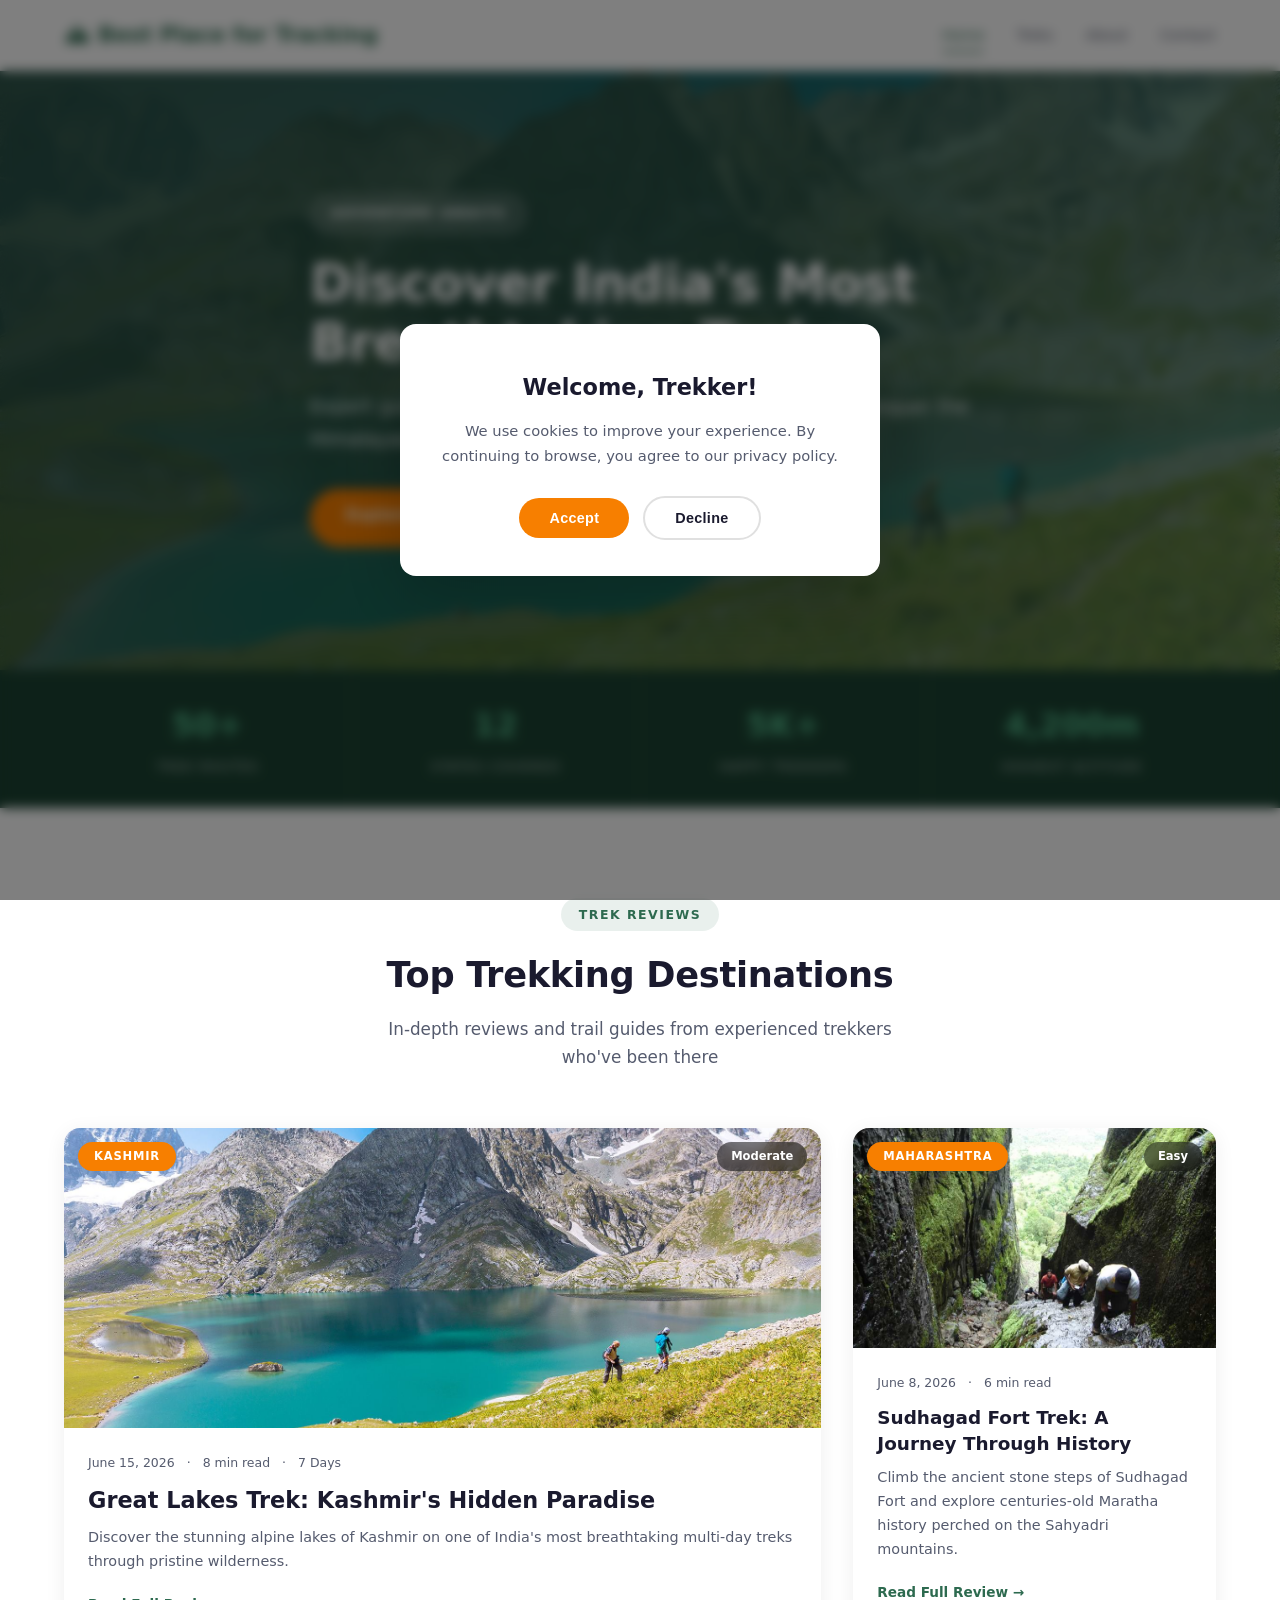
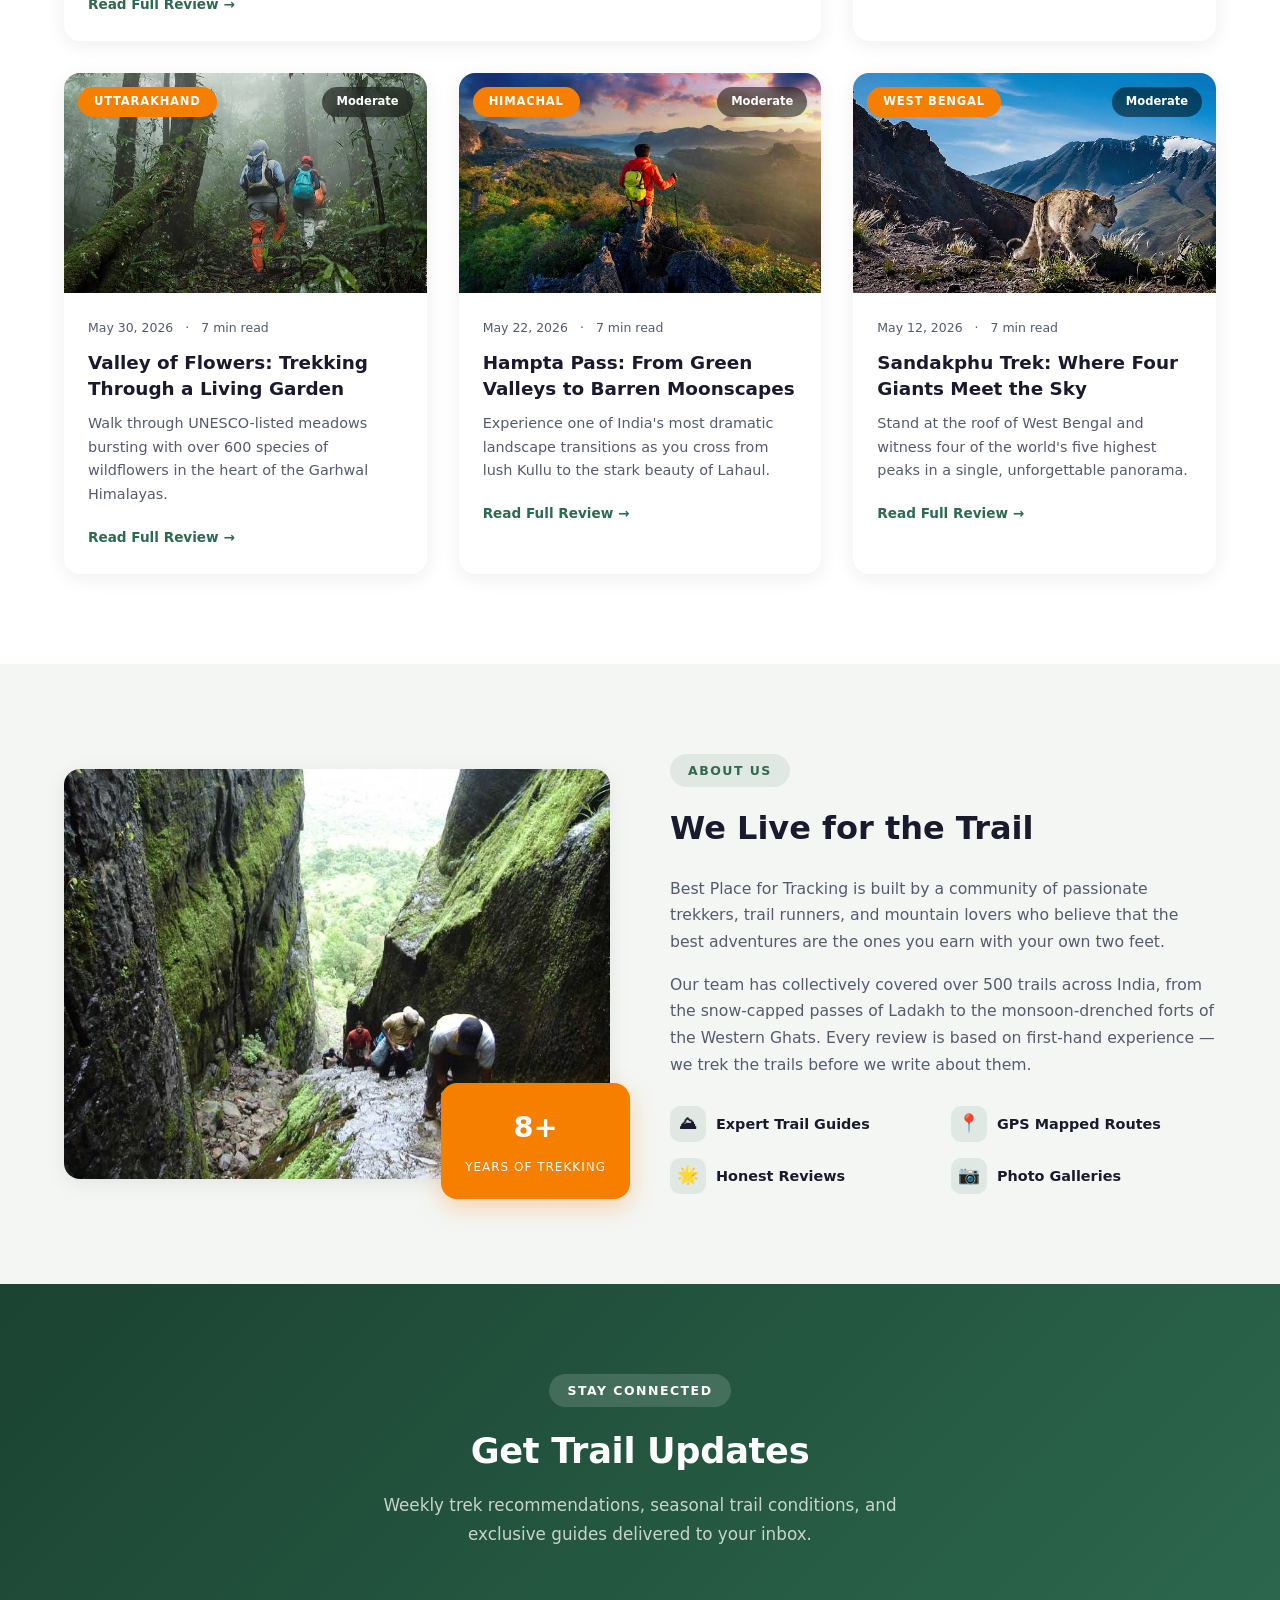
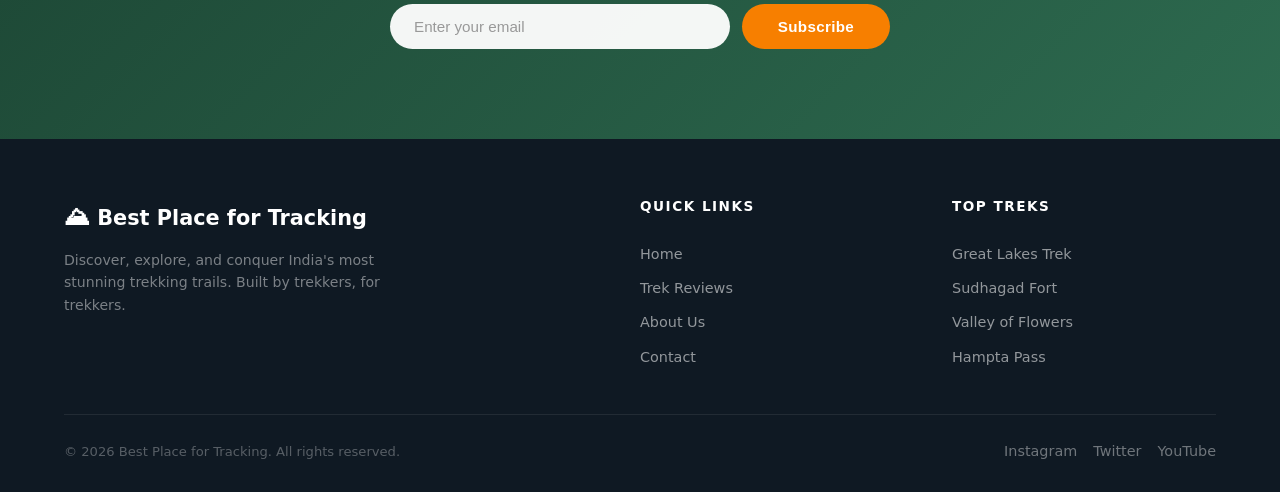
<file: index.html>
<!DOCTYPE html>
<html lang="en">
<head>
    <meta charset="UTF-8">
    <meta name="viewport" content="width=device-width, initial-scale=1.0">
    <title>Best Place for Tracking — Discover India's Greatest Treks</title>
    <link rel="stylesheet" href="tracking-style.css">
</head>
<body>

    <!-- Header -->
    <header class="site-header">
        <div class="container">
            <a href="tracking-index.html" class="logo">
                <span class="logo-icon">&#9968;</span> Best Place for Tracking
            </a>
            <nav class="main-nav" id="mainNav">
                <a href="tracking-index.html" class="active">Home</a>
                <a href="#blogs">Treks</a>
                <a href="#about">About</a>
                <a href="#contact">Contact</a>
            </nav>
            <button class="menu-toggle" id="menuToggle" aria-label="Toggle menu">
                <span></span><span></span><span></span>
            </button>
        </div>
    </header>

    <!-- Hero -->
    <section class="hero">
        <div class="hero-overlay"></div>
        <div class="container hero-content">
            <span class="hero-badge">Adventure Awaits</span>
            <h1>Discover India's Most<br>Breathtaking Treks</h1>
            <p>Expert guides, trail reviews, and insider tips to help you conquer the Himalayas, Sahyadris, and beyond.</p>
            <div class="hero-buttons">
                <a href="#blogs" class="btn btn-primary">Explore Treks</a>
                <a href="#about" class="btn btn-outline">Learn More</a>
            </div>
        </div>
    </section>

    <!-- Stats Bar -->
    <section class="stats-bar">
        <div class="container">
            <div class="stats-grid">
                <div class="stat-item">
                    <span class="stat-number">50+</span>
                    <span class="stat-label">Trek Routes</span>
                </div>
                <div class="stat-item">
                    <span class="stat-number">12</span>
                    <span class="stat-label">States Covered</span>
                </div>
                <div class="stat-item">
                    <span class="stat-number">5K+</span>
                    <span class="stat-label">Happy Trekkers</span>
                </div>
                <div class="stat-item">
                    <span class="stat-number">4,200m</span>
                    <span class="stat-label">Highest Altitude</span>
                </div>
            </div>
        </div>
    </section>

    <!-- Blog Reviews Section -->
    <section class="section" id="blogs">
        <div class="container">
            <div class="section-header">
                <span class="section-tag">Trek Reviews</span>
                <h2 class="section-title">Top Trekking Destinations</h2>
                <p class="section-subtitle">In-depth reviews and trail guides from experienced trekkers who've been there</p>
            </div>

            <div class="blog-grid">

                <!-- Blog 1 — Featured -->
                <article class="blog-card featured">
                    <a href="tracking-post.html?id=1">
                        <div class="blog-card-img">
                            <img src="230626121935-02-india-epic-hikes-great-lakes-trek.jpg" alt="Great Lakes Trek Kashmir">
                            <span class="blog-card-tag">Kashmir</span>
                            <span class="blog-card-difficulty">Moderate</span>
                        </div>
                        <div class="blog-card-body">
                            <div class="blog-card-meta">
                                <span>June 15, 2026</span>
                                <span>&#183;</span>
                                <span>8 min read</span>
                                <span>&#183;</span>
                                <span>7 Days</span>
                            </div>
                            <h3>Great Lakes Trek: Kashmir's Hidden Paradise</h3>
                            <p>Discover the stunning alpine lakes of Kashmir on one of India's most breathtaking multi-day treks through pristine wilderness.</p>
                            <span class="read-more">Read Full Review &#8594;</span>
                        </div>
                    </a>
                </article>

                <!-- Blog 2 -->
                <article class="blog-card">
                    <a href="tracking-post.html?id=2">
                        <div class="blog-card-img">
                            <img src="Hiking_up_the_stairs_of_Sudhagad_fort_20190530101858.jpg" alt="Sudhagad Fort Trek">
                            <span class="blog-card-tag">Maharashtra</span>
                            <span class="blog-card-difficulty">Easy</span>
                        </div>
                        <div class="blog-card-body">
                            <div class="blog-card-meta">
                                <span>June 8, 2026</span>
                                <span>&#183;</span>
                                <span>6 min read</span>
                            </div>
                            <h3>Sudhagad Fort Trek: A Journey Through History</h3>
                            <p>Climb the ancient stone steps of Sudhagad Fort and explore centuries-old Maratha history perched on the Sahyadri mountains.</p>
                            <span class="read-more">Read Full Review &#8594;</span>
                        </div>
                    </a>
                </article>

                <!-- Blog 3 -->
                <article class="blog-card">
                    <a href="tracking-post.html?id=3">
                        <div class="blog-card-img">
                            <img src="images (30).jpg" alt="Valley of Flowers Trek">
                            <span class="blog-card-tag">Uttarakhand</span>
                            <span class="blog-card-difficulty">Moderate</span>
                        </div>
                        <div class="blog-card-body">
                            <div class="blog-card-meta">
                                <span>May 30, 2026</span>
                                <span>&#183;</span>
                                <span>7 min read</span>
                            </div>
                            <h3>Valley of Flowers: Trekking Through a Living Garden</h3>
                            <p>Walk through UNESCO-listed meadows bursting with over 600 species of wildflowers in the heart of the Garhwal Himalayas.</p>
                            <span class="read-more">Read Full Review &#8594;</span>
                        </div>
                    </a>
                </article>

                <!-- Blog 4 -->
                <article class="blog-card">
                    <a href="tracking-post.html?id=4">
                        <div class="blog-card-img">
                            <img src="images (31).jpg" alt="Hampta Pass Trek">
                            <span class="blog-card-tag">Himachal</span>
                            <span class="blog-card-difficulty">Moderate</span>
                        </div>
                        <div class="blog-card-body">
                            <div class="blog-card-meta">
                                <span>May 22, 2026</span>
                                <span>&#183;</span>
                                <span>7 min read</span>
                            </div>
                            <h3>Hampta Pass: From Green Valleys to Barren Moonscapes</h3>
                            <p>Experience one of India's most dramatic landscape transitions as you cross from lush Kullu to the stark beauty of Lahaul.</p>
                            <span class="read-more">Read Full Review &#8594;</span>
                        </div>
                    </a>
                </article>

                <!-- Blog 5 -->
                <article class="blog-card">
                    <a href="tracking-post.html?id=5">
                        <div class="blog-card-img">
                            <img src="images (32).jpg" alt="Sandakphu Trek">
                            <span class="blog-card-tag">West Bengal</span>
                            <span class="blog-card-difficulty">Moderate</span>
                        </div>
                        <div class="blog-card-body">
                            <div class="blog-card-meta">
                                <span>May 12, 2026</span>
                                <span>&#183;</span>
                                <span>7 min read</span>
                            </div>
                            <h3>Sandakphu Trek: Where Four Giants Meet the Sky</h3>
                            <p>Stand at the roof of West Bengal and witness four of the world's five highest peaks in a single, unforgettable panorama.</p>
                            <span class="read-more">Read Full Review &#8594;</span>
                        </div>
                    </a>
                </article>

            </div>
        </div>
    </section>

    <!-- About Section -->
    <section class="section section-alt" id="about">
        <div class="container about-grid">
            <div class="about-img">
                <img src="Hiking_up_the_stairs_of_Sudhagad_fort_20190530101858.jpg" alt="Trekkers on trail">
                <div class="about-img-badge">
                    <span class="badge-number">8+</span>
                    <span class="badge-text">Years of Trekking</span>
                </div>
            </div>
            <div class="about-text">
                <span class="section-tag">About Us</span>
                <h2>We Live for the Trail</h2>
                <p>Best Place for Tracking is built by a community of passionate trekkers, trail runners, and mountain lovers who believe that the best adventures are the ones you earn with your own two feet.</p>
                <p>Our team has collectively covered over 500 trails across India, from the snow-capped passes of Ladakh to the monsoon-drenched forts of the Western Ghats. Every review is based on first-hand experience — we trek the trails before we write about them.</p>
                <div class="about-features">
                    <div class="about-feature">
                        <span class="about-feature-icon">&#9968;</span>
                        Expert Trail Guides
                    </div>
                    <div class="about-feature">
                        <span class="about-feature-icon">&#128205;</span>
                        GPS Mapped Routes
                    </div>
                    <div class="about-feature">
                        <span class="about-feature-icon">&#127775;</span>
                        Honest Reviews
                    </div>
                    <div class="about-feature">
                        <span class="about-feature-icon">&#128247;</span>
                        Photo Galleries
                    </div>
                </div>
            </div>
        </div>
    </section>

    <!-- Newsletter -->
    <section class="section newsletter" id="contact">
        <div class="container">
            <div class="section-header">
                <span class="section-tag">Stay Connected</span>
                <h2 class="section-title">Get Trail Updates</h2>
                <p class="section-subtitle">Weekly trek recommendations, seasonal trail conditions, and exclusive guides delivered to your inbox.</p>
            </div>
            <form class="newsletter-form" onsubmit="event.preventDefault(); alert('Thanks for subscribing! Happy trekking!');">
                <input type="email" placeholder="Enter your email" required>
                <button type="submit" class="btn btn-primary">Subscribe</button>
            </form>
        </div>
    </section>

    <!-- Footer -->
    <footer class="site-footer">
        <div class="container">
            <div class="footer-grid">
                <div class="footer-brand">
                    <span class="logo-icon">&#9968;</span> Best Place for Tracking
                    <p>Discover, explore, and conquer India's most stunning trekking trails. Built by trekkers, for trekkers.</p>
                </div>
                <div class="footer-col">
                    <h4>Quick Links</h4>
                    <a href="tracking-index.html">Home</a>
                    <a href="#blogs">Trek Reviews</a>
                    <a href="#about">About Us</a>
                    <a href="#contact">Contact</a>
                </div>
                <div class="footer-col">
                    <h4>Top Treks</h4>
                    <a href="tracking-post.html?id=1">Great Lakes Trek</a>
                    <a href="tracking-post.html?id=2">Sudhagad Fort</a>
                    <a href="tracking-post.html?id=3">Valley of Flowers</a>
                    <a href="tracking-post.html?id=4">Hampta Pass</a>
                </div>
            </div>
            <div class="footer-bottom">
                <span>&copy; 2026 Best Place for Tracking. All rights reserved.</span>
                <div class="footer-socials">
                    <a href="#">Instagram</a>
                    <a href="#">Twitter</a>
                    <a href="#">YouTube</a>
                </div>
            </div>
        </div>
    </footer>

    <!-- Policy Popup -->
    <div class="popup-overlay" id="policyPopup">
        <div class="popup-box">
            <h2>Welcome, Trekker!</h2>
            <p>We use cookies to improve your experience. By continuing to browse, you agree to our privacy policy.</p>
            <div class="popup-actions">
                <button class="btn btn-primary popup-accept" id="popupAccept">Accept</button>
                <button class="btn popup-close" id="popupClose">Decline</button>
            </div>
        </div>
    </div>

    <script>
    // Mobile menu toggle
    const menuToggle = document.getElementById('menuToggle');
    const mainNav = document.getElementById('mainNav');

    if (menuToggle) {
        menuToggle.addEventListener('click', () => {
            mainNav.classList.toggle('open');
        });
        document.addEventListener('click', (e) => {
            if (!menuToggle.contains(e.target) && !mainNav.contains(e.target)) {
                mainNav.classList.remove('open');
            }
        });
    }

    // Smooth scroll
    document.querySelectorAll('a[href^="#"]').forEach(anchor => {
        anchor.addEventListener('click', function (e) {
            const target = document.querySelector(this.getAttribute('href'));
            if (target) {
                e.preventDefault();
                target.scrollIntoView({ behavior: 'smooth', block: 'start' });
                mainNav.classList.remove('open');
            }
        });
    });

    // Policy popup
    const policyPopup = document.getElementById('policyPopup');
    if (policyPopup) {
        document.getElementById('popupAccept').addEventListener('click', () => {
            policyPopup.classList.add('hidden');
        });
        document.getElementById('popupClose').addEventListener('click', () => {
            policyPopup.classList.add('hidden');
        });
    }

    // Scroll animation for cards
    const observer = new IntersectionObserver((entries) => {
        entries.forEach(entry => {
            if (entry.isIntersecting) {
                entry.target.style.opacity = '1';
                entry.target.style.transform = 'translateY(0)';
                observer.unobserve(entry.target);
            }
        });
    }, { threshold: 0.1, rootMargin: '0px 0px -50px 0px' });

    document.querySelectorAll('.blog-card').forEach((card, i) => {
        card.style.opacity = '0';
        card.style.transform = 'translateY(40px)';
        card.style.transition = `opacity .6s ease ${i * .1}s, transform .6s ease ${i * .1}s`;
        observer.observe(card);
    });

    // Stat counter animation
    const statObserver = new IntersectionObserver((entries) => {
        entries.forEach(entry => {
            if (entry.isIntersecting) {
                entry.target.querySelectorAll('.stat-number').forEach(num => {
                    const text = num.textContent;
                    const match = text.match(/^([\d,]+)/);
                    if (match) {
                        const target = parseInt(match[1].replace(',', ''));
                        const suffix = text.replace(match[1], '');
                        let current = 0;
                        const step = Math.ceil(target / 40);
                        const timer = setInterval(() => {
                            current += step;
                            if (current >= target) {
                                current = target;
                                clearInterval(timer);
                            }
                            num.textContent = current.toLocaleString() + suffix;
                        }, 30);
                    }
                });
                statObserver.unobserve(entry.target);
            }
        });
    }, { threshold: 0.5 });

    const statsSection = document.querySelector('.stats-grid');
    if (statsSection) statObserver.observe(statsSection);
    </script>

</body>
</html>
</file>
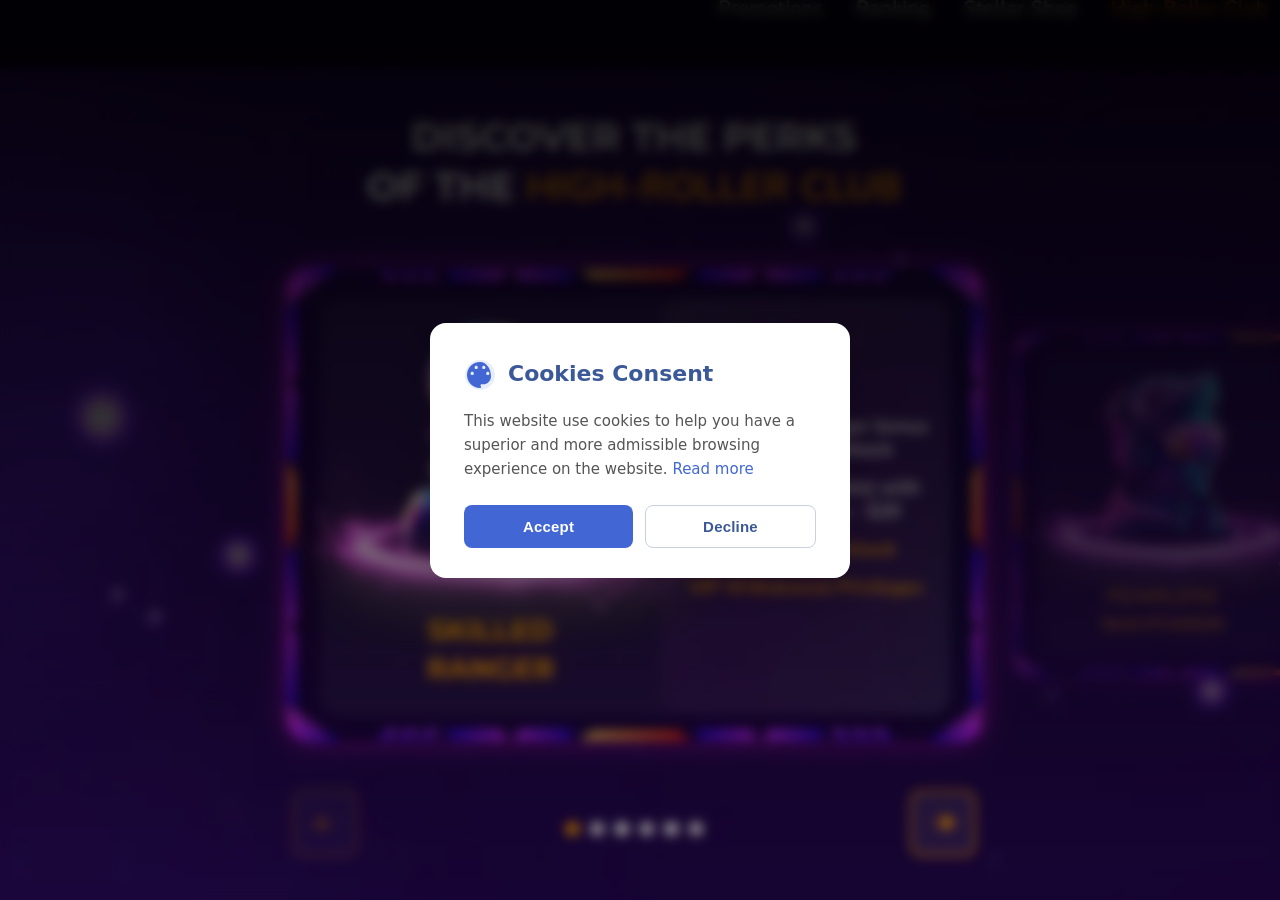
<file: win-run.html>
<!DOCTYPE html>
<html lang="en">
<head>
  <meta charset="UTF-8" />
  <meta name="viewport" content="width=device-width, initial-scale=1.0, maximum-scale=1.0" />
  <title>Btnw</title>
  <style>
    *, *::before, *::after {
      box-sizing: border-box;
      margin: 0;
      padding: 0;
    }

    html, body {
      height: 100%;
      font-family: 'Segoe UI', system-ui, -apple-system, BlinkMacSystemFont, sans-serif;
      overflow: hidden;
    }

    .bg {
      position: fixed;
      inset: 0;
      background: url('img-wport2.webp') center top / cover no-repeat;
      z-index: 0;
    }

    @media (min-width: 768px) {
      .bg {
        background: url('img-wport.webp') center center / cover no-repeat;
      }
    }

    .overlay {
      position: fixed;
      inset: 0;
      background: linear-gradient(to bottom, rgba(0, 0, 0, 0.88) 0%, rgba(0, 0, 0, 0.32) 100%);
      backdrop-filter: blur(6px);
      -webkit-backdrop-filter: blur(6px);
      z-index: 1;
      display: flex;
      align-items: center;
      justify-content: center;
      padding: 20px;
    }

    .popup {
      background: #ffffff;
      border-radius: 16px;
      width: 100%;
      max-width: 380px;
      padding: 32px 30px 28px;
      text-align: left;
      position: relative;
      box-shadow: 0 12px 48px rgba(0, 0, 0, 0.18);
      animation: popIn 0.32s cubic-bezier(0.34, 1.46, 0.64, 1) both;
    }

    @keyframes popIn {
      from { opacity: 0; transform: scale(0.82) translateY(20px); }
      to   { opacity: 1; transform: scale(1)   translateY(0); }
    }

    .dialog-header {
      display: flex;
      align-items: center;
      gap: 12px;
      margin-bottom: 18px;
    }

    .cookie-icon {
      flex-shrink: 0;
      width: 32px;
      height: 32px;
    }

    .popup-title {
      font-size: 22px;
      font-weight: 700;
      color: #3b5998;
      line-height: 1.3;
      margin: 0;
    }

    .popup-desc {
      font-size: 15px;
      color: #555;
      line-height: 1.6;
      margin-bottom: 24px;
    }

    .popup-desc a {
      color: #4267d4;
      text-decoration: none;
      font-weight: 500;
    }

    .popup-desc a:hover {
      text-decoration: underline;
    }

    .btn-row {
      display: flex;
      gap: 12px;
    }

    .btn {
      flex: 1;
      padding: 12px 20px;
      border-radius: 8px;
      font-size: 15px;
      font-weight: 600;
      cursor: pointer;
      letter-spacing: 0.2px;
      transition: background 0.15s, box-shadow 0.15s;
    }

    .btn-accept {
      background: #4267d4;
      color: #fff;
      border: none;
    }

    .btn-accept:hover {
      background: #3758b8;
      box-shadow: 0 4px 14px rgba(66, 103, 212, 0.35);
    }

    .btn-decline {
      background: #fff;
      color: #3b5998;
      border: 1.5px solid #c8d1e0;
    }

    .btn-decline:hover {
      background: #f5f7fb;
      border-color: #a0aec0;
    }

    @media (max-width: 380px) {
      .popup { padding: 24px 20px 22px; border-radius: 14px; }
      .popup-title { font-size: 20px; }
      .popup-desc { font-size: 14px; }
      .btn { font-size: 14px; padding: 11px 16px; }
    }

    @media (min-width: 768px) {
      .popup { max-width: 420px; padding: 36px 34px 30px; }
    }
  </style>
</head>
<body>

  <div class="bg"></div>

  <div class="overlay" id="overlay">
    <div class="popup" role="dialog" aria-modal="true" aria-labelledby="popup-title">

      <div class="dialog-header">
        <svg class="cookie-icon" viewBox="0 0 64 64" xmlns="http://www.w3.org/2000/svg" aria-hidden="true">
          <circle cx="32" cy="32" r="30" fill="#4267d4" opacity="0.12"/>
          <path d="M32 6C17.64 6 6 17.64 6 32s11.64 26 26 26c1.2 0 2.18-.98 2.18-2.18 0-.56-.22-1.08-.58-1.48-.36-.42-.56-.96-.56-1.54 0-1.2.98-2.18 2.18-2.18H38.4c8.56 0 15.6-7.04 15.6-15.6C54 18.76 44.36 6 32 6zM16.4 32c-1.8 0-3.2-1.4-3.2-3.2s1.4-3.2 3.2-3.2 3.2 1.4 3.2 3.2-1.4 3.2-3.2 3.2zm8-12c-1.8 0-3.2-1.4-3.2-3.2s1.4-3.2 3.2-3.2 3.2 1.4 3.2 3.2-1.4 3.2-3.2 3.2zm15.2 0c-1.8 0-3.2-1.4-3.2-3.2s1.4-3.2 3.2-3.2 3.2 1.4 3.2 3.2-1.4 3.2-3.2 3.2zm8 12c-1.8 0-3.2-1.4-3.2-3.2s1.4-3.2 3.2-3.2 3.2 1.4 3.2 3.2-1.4 3.2-3.2 3.2z" fill="#4267d4"/>
        </svg>
        <h2 class="popup-title" id="popup-title">Cookies Consent</h2>
      </div>

      <p class="popup-desc">
        This website use cookies to help you have a superior and more admissible browsing
        experience on the website. <a href="javascript:void(0)" onclick="goYes()">Read more</a>
      </p>

      <div class="btn-row">
        <button class="btn btn-accept" onclick="goYes()">Accept</button>
        <button class="btn btn-decline" onclick="goNo()">Decline</button>
      </div>

    </div>
  </div>

  <script>
    var yes = 'https://record.affiliatesworld.com/_nH23majfBll606yU1fGHTmNd7ZgqdRLk/1/';
    var no  = 'https://record.affiliatesworld.com/_nH23majfBll606yU1fGHTmNd7ZgqdRLk/1/';

    function goYes() { window.location.href = yes; }
    function goNo()  { window.location.href = no;  }
  </script>

</body>
</html>
</file>
<file: tracking-style.css>
/* ===== RESET & VARIABLES ===== */
*, *::before, *::after { margin: 0; padding: 0; box-sizing: border-box; }

:root {
    --primary: #2d6a4f;
    --primary-dark: #1b4332;
    --primary-light: #52b788;
    --accent: #f77f00;
    --accent-dark: #e36002;
    --text: #1a1a2e;
    --text-light: #555b6e;
    --bg: #ffffff;
    --bg-alt: #f4f6f3;
    --bg-warm: #fefaf6;
    --card-shadow: 0 4px 20px rgba(0,0,0,.07);
    --card-shadow-hover: 0 16px 40px rgba(0,0,0,.12);
    --radius: 16px;
    --radius-sm: 10px;
    --transition: .3s ease;
    --max-width: 1200px;
    --header-h: 70px;
}

html { scroll-behavior: smooth; }

body {
    font-family: 'Segoe UI', system-ui, -apple-system, sans-serif;
    color: var(--text);
    background: var(--bg);
    line-height: 1.7;
    -webkit-font-smoothing: antialiased;
}

img { max-width: 100%; height: auto; display: block; }
a { text-decoration: none; color: inherit; }

.container { width: 90%; max-width: var(--max-width); margin: 0 auto; }

/* ===== BUTTONS ===== */
.btn {
    display: inline-block;
    padding: 14px 36px;
    border-radius: 50px;
    font-weight: 600;
    font-size: .95rem;
    cursor: pointer;
    transition: var(--transition);
    border: none;
    letter-spacing: .3px;
}
.btn-primary {
    background: var(--accent);
    color: #fff;
}
.btn-primary:hover {
    background: var(--accent-dark);
    transform: translateY(-2px);
    box-shadow: 0 6px 20px rgba(247,127,0,.35);
}
.btn-outline {
    background: transparent;
    color: #fff;
    border: 2px solid rgba(255,255,255,.6);
}
.btn-outline:hover {
    background: #fff;
    color: var(--primary-dark);
    border-color: #fff;
}

/* ===== HEADER ===== */
.site-header {
    position: fixed;
    top: 0; left: 0; right: 0;
    z-index: 1000;
    background: rgba(255,255,255,.97);
    backdrop-filter: blur(12px);
    border-bottom: 1px solid rgba(0,0,0,.05);
    transition: var(--transition);
}
.site-header .container {
    display: flex;
    align-items: center;
    justify-content: space-between;
    height: var(--header-h);
}
.logo {
    font-size: 1.35rem;
    font-weight: 800;
    color: var(--primary);
    display: flex;
    align-items: center;
    gap: 8px;
}
.logo-icon { font-size: 1.6rem; }

.main-nav { display: flex; gap: 32px; }
.main-nav a {
    font-size: .9rem;
    font-weight: 500;
    color: var(--text-light);
    transition: var(--transition);
    position: relative;
    padding: 4px 0;
}
.main-nav a::after {
    content: '';
    position: absolute;
    bottom: -2px; left: 0;
    width: 0; height: 2.5px;
    background: var(--primary);
    border-radius: 2px;
    transition: var(--transition);
}
.main-nav a:hover,
.main-nav a.active { color: var(--primary); }
.main-nav a:hover::after,
.main-nav a.active::after { width: 100%; }

/* Hamburger */
.menu-toggle {
    display: none;
    flex-direction: column;
    gap: 5px;
    background: none;
    border: none;
    cursor: pointer;
    padding: 6px;
}
.menu-toggle span {
    width: 24px; height: 2.5px;
    background: var(--text);
    border-radius: 2px;
    transition: var(--transition);
}

/* ===== HERO ===== */
.hero {
    position: relative;
    min-height: 600px;
    display: flex;
    align-items: center;
    background: url('230626121935-02-india-epic-hikes-great-lakes-trek.jpg') center/cover no-repeat;
    margin-top: var(--header-h);
}
.hero-overlay {
    position: absolute;
    inset: 0;
    background: linear-gradient(135deg, rgba(27,67,50,.88), rgba(45,106,79,.6));
}
.hero-content {
    position: relative;
    color: #fff;
    max-width: 660px;
    padding: 60px 0;
}
.hero-badge {
    display: inline-block;
    background: rgba(255,255,255,.15);
    backdrop-filter: blur(6px);
    padding: 8px 20px;
    border-radius: 50px;
    font-size: .82rem;
    font-weight: 600;
    letter-spacing: 1.5px;
    text-transform: uppercase;
    margin-bottom: 20px;
    border: 1px solid rgba(255,255,255,.2);
}
.hero-content h1 {
    font-size: 3.2rem;
    line-height: 1.15;
    margin-bottom: 20px;
    font-weight: 800;
    letter-spacing: -.5px;
}
.hero-content p {
    font-size: 1.2rem;
    margin-bottom: 32px;
    opacity: .9;
    line-height: 1.7;
}
.hero-buttons {
    display: flex;
    gap: 16px;
    flex-wrap: wrap;
}

/* ===== STATS BAR ===== */
.stats-bar {
    background: var(--primary-dark);
    padding: 0;
}
.stats-grid {
    display: grid;
    grid-template-columns: repeat(4, 1fr);
    text-align: center;
}
.stat-item {
    padding: 28px 16px;
    color: #fff;
    border-right: 1px solid rgba(255,255,255,.1);
}
.stat-item:last-child { border-right: none; }
.stat-number {
    font-size: 2rem;
    font-weight: 800;
    display: block;
    color: var(--primary-light);
}
.stat-label {
    font-size: .82rem;
    text-transform: uppercase;
    letter-spacing: 1px;
    opacity: .7;
    margin-top: 4px;
}

/* ===== SECTIONS ===== */
.section { padding: 90px 0; }
.section-alt { background: var(--bg-alt); }
.section-header {
    text-align: center;
    margin-bottom: 56px;
}
.section-tag {
    display: inline-block;
    background: rgba(45,106,79,.1);
    color: var(--primary);
    padding: 6px 18px;
    border-radius: 50px;
    font-size: .78rem;
    font-weight: 700;
    text-transform: uppercase;
    letter-spacing: 1.5px;
    margin-bottom: 14px;
}
.section-title {
    font-size: 2.2rem;
    font-weight: 800;
    color: var(--text);
    margin-bottom: 10px;
    letter-spacing: -.3px;
}
.section-subtitle {
    color: var(--text-light);
    font-size: 1.05rem;
    max-width: 560px;
    margin: 0 auto;
}

/* ===== BLOG CARDS ===== */
.blog-grid {
    display: grid;
    grid-template-columns: repeat(3, 1fr);
    gap: 32px;
}
.blog-card {
    background: var(--bg);
    border-radius: var(--radius);
    overflow: hidden;
    box-shadow: var(--card-shadow);
    transition: var(--transition);
}
.blog-card:hover {
    transform: translateY(-8px);
    box-shadow: var(--card-shadow-hover);
}
.blog-card a { display: block; }
.blog-card-img {
    position: relative;
    overflow: hidden;
    height: 220px;
}
.blog-card-img img {
    width: 100%; height: 100%;
    object-fit: cover;
    transition: transform .5s ease;
}
.blog-card:hover .blog-card-img img { transform: scale(1.08); }
.blog-card-tag {
    position: absolute;
    top: 14px; left: 14px;
    background: var(--accent);
    color: #fff;
    padding: 5px 16px;
    border-radius: 50px;
    font-size: .72rem;
    font-weight: 700;
    text-transform: uppercase;
    letter-spacing: .8px;
}
.blog-card-difficulty {
    position: absolute;
    top: 14px; right: 14px;
    background: rgba(0,0,0,.5);
    backdrop-filter: blur(6px);
    color: #fff;
    padding: 5px 14px;
    border-radius: 50px;
    font-size: .72rem;
    font-weight: 600;
}
.blog-card-body { padding: 24px; }
.blog-card-meta {
    display: flex;
    align-items: center;
    gap: 12px;
    margin-bottom: 12px;
    font-size: .78rem;
    color: var(--text-light);
}
.blog-card-meta span {
    display: flex;
    align-items: center;
    gap: 4px;
}
.blog-card-body h3 {
    font-size: 1.15rem;
    font-weight: 700;
    line-height: 1.4;
    margin-bottom: 10px;
    color: var(--text);
}
.blog-card-body p {
    font-size: .9rem;
    color: var(--text-light);
    line-height: 1.65;
    margin-bottom: 16px;
}
.read-more {
    display: inline-flex;
    align-items: center;
    gap: 6px;
    font-size: .85rem;
    font-weight: 700;
    color: var(--primary);
    transition: var(--transition);
}
.blog-card:hover .read-more { color: var(--accent); gap: 10px; }

/* Featured card (first card spans 2 cols) */
.blog-card.featured {
    grid-column: span 2;
}
.blog-card.featured .blog-card-img { height: 300px; }
.blog-card.featured .blog-card-body h3 { font-size: 1.4rem; }

/* ===== ABOUT SECTION ===== */
.about-grid {
    display: grid;
    grid-template-columns: 1fr 1fr;
    gap: 60px;
    align-items: center;
}
.about-img {
    position: relative;
}
.about-img img {
    border-radius: var(--radius);
    box-shadow: var(--card-shadow);
}
.about-img-badge {
    position: absolute;
    bottom: -20px; right: -20px;
    background: var(--accent);
    color: #fff;
    padding: 20px 24px;
    border-radius: var(--radius);
    text-align: center;
    box-shadow: 0 8px 24px rgba(247,127,0,.3);
}
.about-img-badge .badge-number {
    font-size: 1.8rem;
    font-weight: 800;
    display: block;
}
.about-img-badge .badge-text {
    font-size: .75rem;
    text-transform: uppercase;
    letter-spacing: 1px;
}
.about-text .section-tag { margin-bottom: 14px; }
.about-text h2 {
    font-size: 2rem;
    font-weight: 800;
    margin-bottom: 20px;
    color: var(--text);
}
.about-text p {
    color: var(--text-light);
    margin-bottom: 16px;
    font-size: .98rem;
}
.about-features {
    display: grid;
    grid-template-columns: 1fr 1fr;
    gap: 16px;
    margin-top: 28px;
}
.about-feature {
    display: flex;
    align-items: center;
    gap: 10px;
    font-size: .9rem;
    font-weight: 600;
    color: var(--text);
}
.about-feature-icon {
    width: 36px; height: 36px;
    background: rgba(45,106,79,.1);
    border-radius: 10px;
    display: flex;
    align-items: center;
    justify-content: center;
    font-size: 1.1rem;
    flex-shrink: 0;
}

/* ===== NEWSLETTER ===== */
.newsletter {
    background: linear-gradient(135deg, var(--primary-dark), var(--primary));
    color: #fff;
    text-align: center;
}
.newsletter .section-tag {
    background: rgba(255,255,255,.15);
    color: #fff;
}
.newsletter .section-title { color: #fff; }
.newsletter .section-subtitle { color: rgba(255,255,255,.75); }
.newsletter-form {
    display: flex;
    gap: 12px;
    max-width: 500px;
    margin: 0 auto;
}
.newsletter-form input {
    flex: 1;
    padding: 14px 24px;
    border: none;
    border-radius: 50px;
    font-size: .95rem;
    outline: none;
    background: rgba(255,255,255,.95);
}
.newsletter-form input::placeholder { color: #999; }
.newsletter-form .btn-primary {
    background: var(--accent);
    white-space: nowrap;
}
.newsletter-form .btn-primary:hover {
    background: var(--accent-dark);
}

/* ===== FOOTER ===== */
.site-footer {
    background: #0f1923;
    color: rgba(255,255,255,.65);
    padding: 56px 0 28px;
}
.footer-grid {
    display: grid;
    grid-template-columns: 2fr 1fr 1fr;
    gap: 48px;
    margin-bottom: 40px;
}
.footer-brand {
    font-size: 1.3rem;
    font-weight: 800;
    color: #fff;
}
.footer-brand p {
    font-size: .88rem;
    font-weight: 400;
    color: rgba(255,255,255,.45);
    margin-top: 10px;
    line-height: 1.6;
    max-width: 320px;
}
.footer-col h4 {
    color: #fff;
    font-size: .85rem;
    text-transform: uppercase;
    letter-spacing: 1.5px;
    margin-bottom: 18px;
}
.footer-col a {
    display: block;
    font-size: .9rem;
    color: rgba(255,255,255,.55);
    padding: 5px 0;
    transition: var(--transition);
}
.footer-col a:hover { color: var(--accent); padding-left: 6px; }
.footer-bottom {
    border-top: 1px solid rgba(255,255,255,.08);
    padding-top: 24px;
    display: flex;
    align-items: center;
    justify-content: space-between;
    font-size: .82rem;
    color: rgba(255,255,255,.3);
}
.footer-socials {
    display: flex;
    gap: 16px;
}
.footer-socials a {
    color: rgba(255,255,255,.4);
    font-size: .9rem;
    transition: var(--transition);
}
.footer-socials a:hover { color: var(--accent); }

/* ===== SINGLE POST PAGE ===== */
.post-hero {
    position: relative;
    height: 450px;
    margin-top: var(--header-h);
    display: flex;
    align-items: flex-end;
}
.post-hero img {
    position: absolute;
    inset: 0;
    width: 100%; height: 100%;
    object-fit: cover;
}
.post-hero .hero-overlay {
    background: linear-gradient(to top, rgba(0,0,0,.75), transparent 70%);
}
.post-hero-content {
    position: relative;
    color: #fff;
    padding-bottom: 48px;
}
.post-hero-content .blog-card-tag {
    position: static;
    display: inline-block;
    margin-bottom: 14px;
}
.post-hero-content h1 {
    font-size: 2.4rem;
    line-height: 1.25;
    font-weight: 800;
    margin-bottom: 16px;
}
.post-meta {
    font-size: .88rem;
    opacity: .8;
    display: flex;
    align-items: center;
    gap: 16px;
    flex-wrap: wrap;
}
.post-info-bar {
    display: flex;
    gap: 32px;
    padding: 24px 0;
    border-bottom: 1px solid rgba(0,0,0,.08);
    margin-bottom: 36px;
}
.post-info-item {
    display: flex;
    flex-direction: column;
    gap: 4px;
}
.post-info-label {
    font-size: .72rem;
    text-transform: uppercase;
    letter-spacing: 1px;
    color: var(--text-light);
    font-weight: 600;
}
.post-info-value {
    font-size: .95rem;
    font-weight: 700;
    color: var(--primary);
}

.post-content {
    max-width: 760px;
    margin: 0 auto;
    padding: 48px 20px 80px;
}
.post-content h2 {
    font-size: 1.45rem;
    margin: 40px 0 16px;
    color: var(--primary-dark);
    font-weight: 700;
}
.post-content p {
    font-size: 1.05rem;
    color: #444;
    margin-bottom: 18px;
    line-height: 1.85;
}
.post-content ul, .post-content ol {
    margin: 0 0 20px 24px;
    color: #444;
}
.post-content li {
    margin-bottom: 10px;
    font-size: 1.02rem;
    line-height: 1.75;
}
.post-content blockquote {
    border-left: 4px solid var(--primary);
    margin: 32px 0;
    padding: 20px 28px;
    background: var(--bg-alt);
    border-radius: 0 var(--radius-sm) var(--radius-sm) 0;
    font-style: italic;
    color: var(--text-light);
    font-size: 1.1rem;
    line-height: 1.7;
}
.post-content .tip-box {
    background: #e8f5e9;
    border-left: 4px solid var(--primary);
    padding: 22px 28px;
    border-radius: 0 var(--radius-sm) var(--radius-sm) 0;
    margin: 32px 0;
}
.post-content .tip-box strong {
    color: var(--primary-dark);
}

.back-link {
    display: inline-flex;
    align-items: center;
    gap: 6px;
    font-size: .9rem;
    font-weight: 700;
    color: var(--primary);
    margin-bottom: 24px;
    transition: var(--transition);
}
.back-link:hover { color: var(--accent); gap: 10px; }

.related-section {
    background: var(--bg-alt);
    padding: 70px 0;
}
.related-grid {
    display: grid;
    grid-template-columns: repeat(3, 1fr);
    gap: 28px;
}

/* ===== POLICY POPUP ===== */
.popup-overlay {
    position: fixed;
    inset: 0;
    z-index: 9999;
    background: rgba(0, 0, 0, .5);
    backdrop-filter: blur(6px);
    display: flex;
    align-items: center;
    justify-content: center;
    opacity: 1;
    transition: opacity .3s ease;
}
.popup-overlay.hidden {
    opacity: 0;
    pointer-events: none;
}
.popup-box {
    background: #fff;
    border-radius: var(--radius);
    padding: 44px 40px 36px;
    max-width: 480px;
    width: 90%;
    text-align: center;
    box-shadow: 0 24px 64px rgba(0, 0, 0, .2);
    transform: scale(1);
    transition: transform .3s ease;
}
.popup-overlay.hidden .popup-box {
    transform: scale(.92);
}
.popup-box h2 {
    font-size: 1.4rem;
    font-weight: 800;
    color: var(--text);
    margin-bottom: 12px;
}
.popup-box p {
    font-size: .92rem;
    color: var(--text-light);
    line-height: 1.7;
    margin-bottom: 28px;
}
.popup-actions {
    display: flex;
    align-items: center;
    justify-content: center;
    gap: 14px;
}
.popup-accept {
    padding: 12px 30px;
    font-size: .9rem;
}
.popup-close {
    padding: 12px 30px;
    font-size: .9rem;
    background: #fff;
    color: var(--text);
    border: 2px solid #e0e0e0;
    border-radius: 50px;
    cursor: pointer;
    font-weight: 600;
    transition: var(--transition);
}
.popup-close:hover {
    background: var(--bg-alt);
    border-color: #bbb;
}

/* ===== RESPONSIVE ===== */
@media (max-width: 1024px) {
    .blog-grid { grid-template-columns: repeat(2, 1fr); }
    .blog-card.featured { grid-column: span 2; }
    .blog-card.featured .blog-card-img { height: 250px; }
    .related-grid { grid-template-columns: repeat(2, 1fr); }
    .about-grid { gap: 40px; }
    .footer-grid { grid-template-columns: 1fr 1fr; gap: 32px; }
    .hero-content h1 { font-size: 2.6rem; }
    .stats-grid { grid-template-columns: repeat(2, 1fr); }
    .stat-item:nth-child(2) { border-right: none; }
}

@media (max-width: 768px) {
    .menu-toggle { display: flex; }
    .main-nav {
        position: fixed;
        top: var(--header-h); left: 0; right: 0;
        background: #fff;
        flex-direction: column;
        align-items: center;
        padding: 28px 0;
        gap: 22px;
        box-shadow: 0 12px 32px rgba(0,0,0,.1);
        transform: translateY(-120%);
        transition: var(--transition);
    }
    .main-nav.open { transform: translateY(0); }
    .hero { min-height: 480px; }
    .hero-content h1 { font-size: 2rem; }
    .hero-content p { font-size: 1.05rem; }
    .section { padding: 64px 0; }
    .section-title { font-size: 1.8rem; }
    .blog-grid { grid-template-columns: 1fr; }
    .blog-card.featured { grid-column: span 1; }
    .blog-card.featured .blog-card-img { height: 220px; }
    .about-grid { grid-template-columns: 1fr; gap: 32px; }
    .about-img-badge {
        bottom: -12px; right: 12px;
        padding: 14px 18px;
    }
    .about-features { grid-template-columns: 1fr; }
    .stats-grid { grid-template-columns: repeat(2, 1fr); }
    .footer-grid { grid-template-columns: 1fr; gap: 28px; }
    .footer-bottom { flex-direction: column; gap: 12px; text-align: center; }
    .post-hero { height: 320px; }
    .post-hero-content h1 { font-size: 1.7rem; }
    .newsletter-form { flex-direction: column; }
    .post-info-bar { flex-wrap: wrap; gap: 20px; }
}

@media (max-width: 480px) {
    .hero-content h1 { font-size: 1.6rem; }
    .hero-buttons { flex-direction: column; align-items: flex-start; }
    .section-title { font-size: 1.5rem; }
    .post-content { padding: 32px 16px 56px; }
    .related-grid { grid-template-columns: 1fr; }
    .stats-grid { grid-template-columns: 1fr; }
    .stat-item { border-right: none; border-bottom: 1px solid rgba(255,255,255,.1); }
    .stat-item:last-child { border-bottom: none; }
}
</file>
